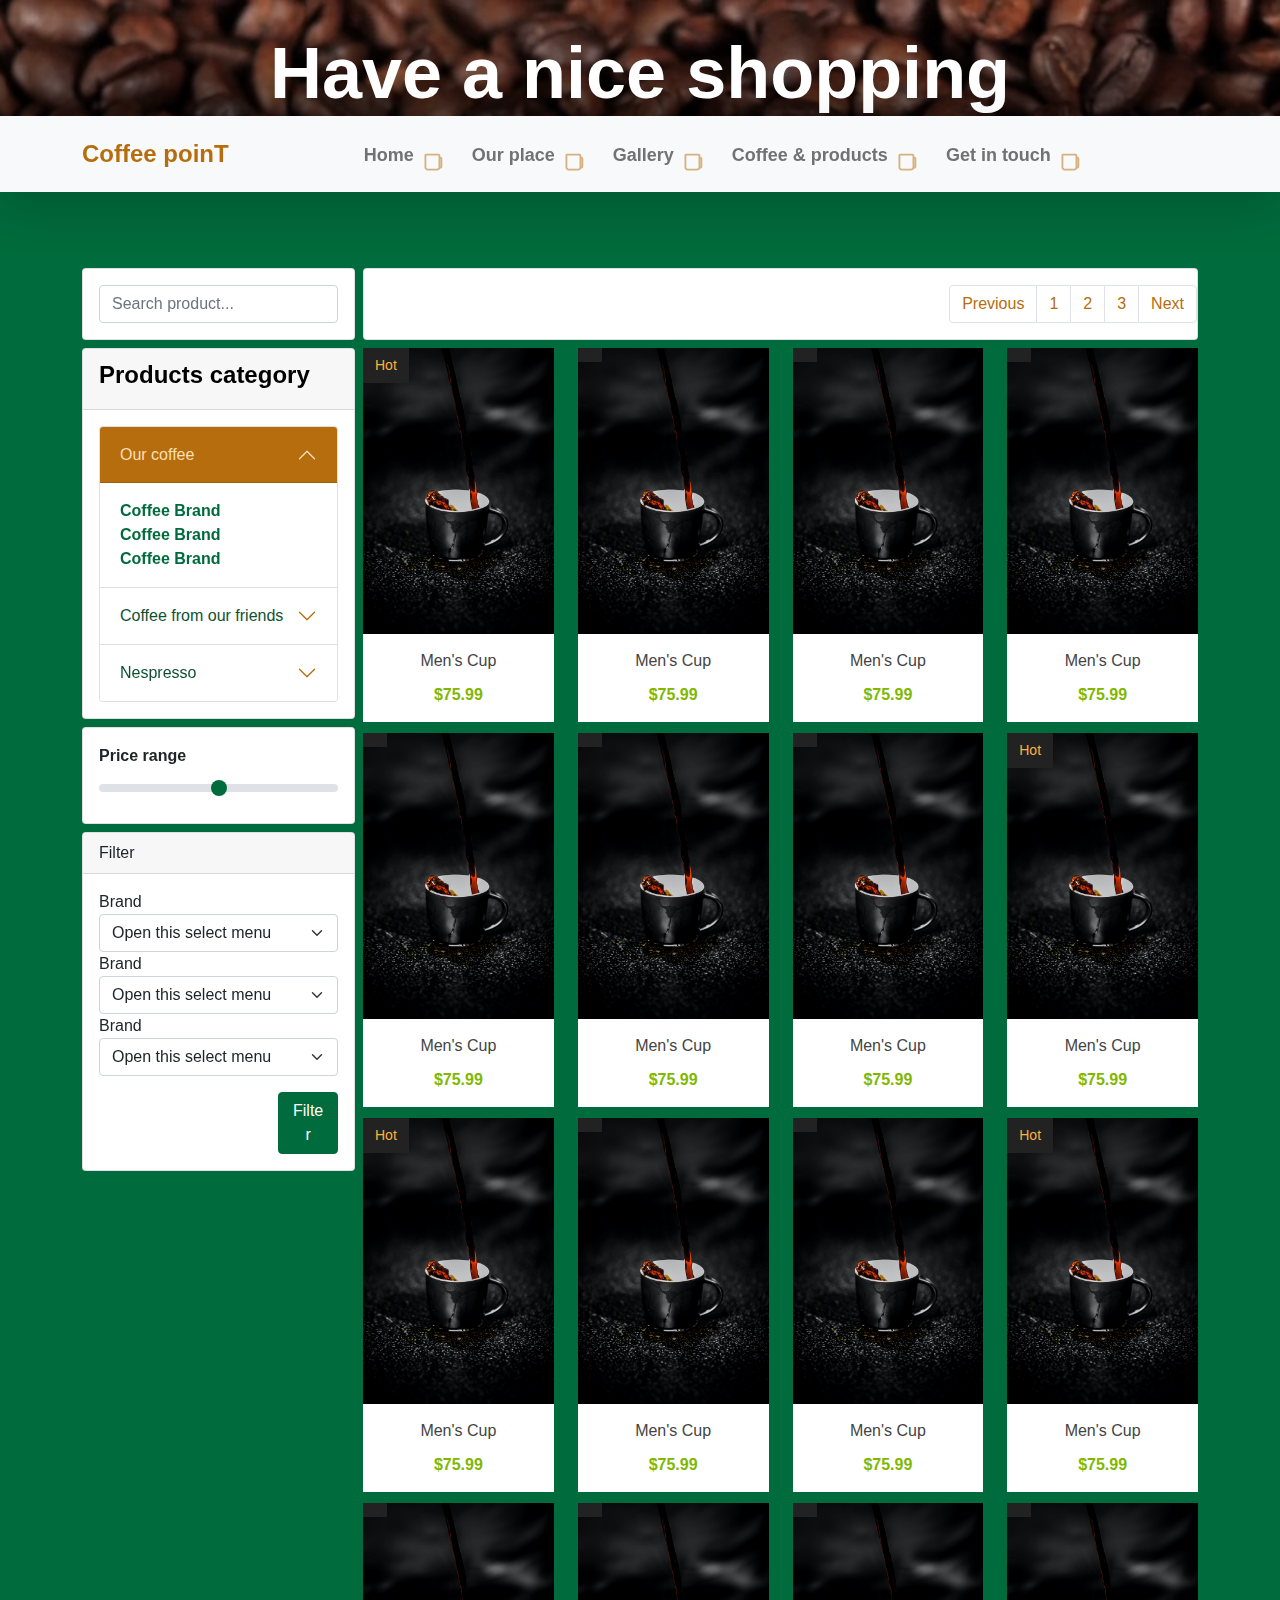
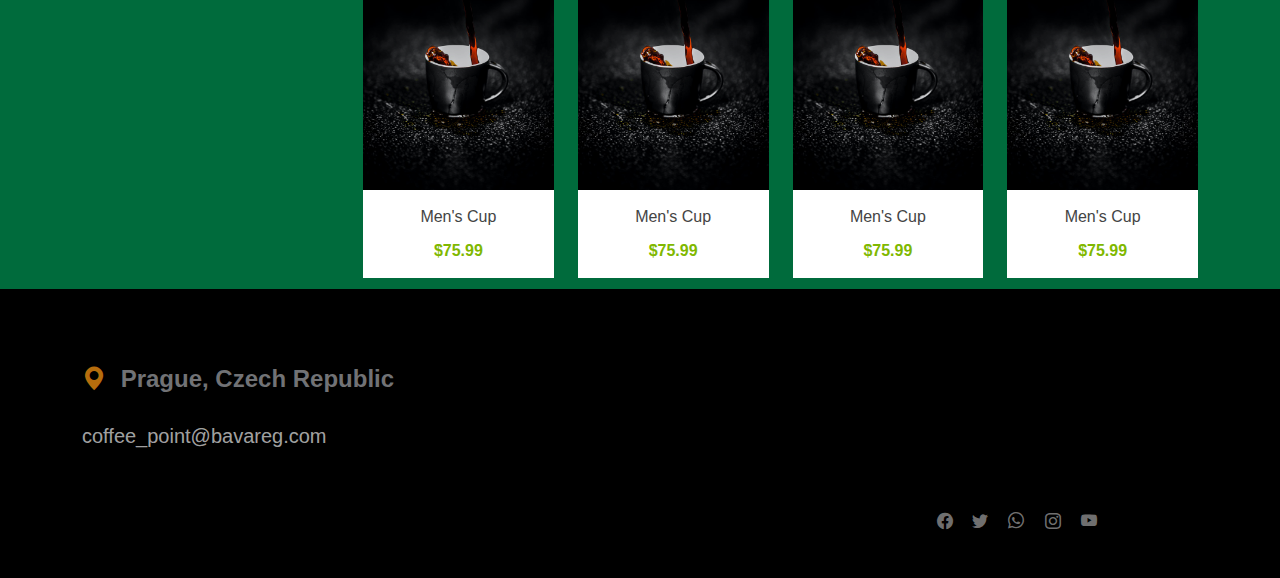
<file: coffee_and_products.html>
<!doctype html>
<html lang="en">
    <head>
        <meta charset="utf-8">
        <meta name="viewport" content="width=device-width, initial-scale=1">
        <title>Coffee & products</title>

        <!-- CSS FILES -->
        <link rel="preconnect" href="https://fonts.googleapis.com">
        <link rel="preconnect" href="https://fonts.gstatic.com" crossorigin>
        
        <link href="css/bootstrap.css" rel="stylesheet">
        <link href="css/bootstrap-icons.css" rel="stylesheet">

        <link rel="stylesheet" href="css/magnific-popup.css">

        <link href="css/aos.css" rel="stylesheet">
        <link href="css/productStyle.css" rel="stylesheet">
        <link href="css/mainStyle.css" rel="stylesheet">

    </head>
    
    <body>
    <!-- ⏬⏬⏬  ⏬⏬⏬ -->
    <!-- ⏫⏫⏫  ⏫⏫⏫ -->
        <main>

            <!-- ⏬⏬⏬ VIDEO ⏬⏬⏬ -->

            <section class="header_img" id="hero">
                <div class="header_text">
                    <h1 class=" text-white mt-sm-5-5 mb-sm-4-4" data-aos="zoom-in" data-aos-delay="300">
                        Have a nice shopping
                    </h1>

                </div>

                <div class="header_background">
                    <video autoplay="" loop="" muted="" class="custom-video" poster="videos/poster_coffee.png">
                        <source src="videos/video_coffee.mp4" type="video/mp4">
                        Your browser does not support the video tag.
                    </video>
                </div>

                <div class="overlay"></div>
            </section>
            <!-- ⏫⏫⏫ VIDEO ⏫⏫⏫ -->


            <!-- ⏬⏬⏬ Nav bar ⏬⏬⏬ -->
            <nav class="navbar navbar-expand-lg bg-light shadow-lg">
                <div class="container">
                    <a class="navbar-brand" href="index.html">
                        <strong>Coffee poinT</strong>
                    </a>

                    <button class="navbar-toggler" type="button" data-bs-toggle="collapse" data-bs-target="#navbarNav" aria-controls="navbarNav" aria-expanded="false" aria-label="Toggle navigation">
                        <span class="navbar-toggler-icon"></span>
                    </button>

                    <div class="collapse navbar-collapse" id="navbarNav">
                        <ul class="navbar-nav mx-auto">
                            <li class="nav-item active">
                                <a class="nav-link" href="index.html#hero">Home</a>
                            </li>

                            <li class="nav-item">
                                <a class="nav-link" href="index.html#about">Our place</a>
                            </li>

                            <li class="nav-item">
                                <a class="nav-link" href="index.html#portfolio">Gallery</a>
                            </li>

                            <li class="nav-item">
                                <a class="nav-link" href="index.html#news">Coffee & products</a>
                            </li>

                            <li class="nav-item">
                                <a class="nav-link" href="index.html#contact">Get in touch</a>
                            </li>
                        </ul>
                    </div>
                </div>
            </nav>
            <!-- ⏫⏫⏫ Nav bar ⏫⏫⏫ -->


            <!-- ⏬⏬⏬ MAIN CONTENT ⏬⏬⏬ -->

            <section>
                <div class="container col-12">

                    <div class="row g-2">
                        <!-- ⏬⏬⏬ SEARCH BOX ⏬⏬⏬ -->
                                <div class="col-md-3">
                                    <section class="card searchBox">
                                        <div class="card-body">
                                            <input type="text" placeholder="Search product..." class="form-control">
                                        </div>
                                    </section>
                                </div>
                        <!-- ⏫⏫⏫  SEARCH BOX ⏫⏫⏫ -->

                        <!-- ⏬⏬⏬ NUB NAVIGATION ⏬⏬⏬ -->
                                <div class="col-md-9">
                                    <section class="card">
                                        <div class="card-body-tabs ">

                                            <nav class="mt-3 float-end">
                                                <ul class="pagination">
                                                    <li class="page-item"><a class="page-link" href="#">Previous</a></li>
                                                    <li class="page-item"><a class="page-link" href="#">1</a></li>
                                                    <li class="page-item"><a class="page-link" href="#">2</a></li>
                                                    <li class="page-item"><a class="page-link" href="#">3</a></li>
                                                    <li class="page-item"><a class="page-link" href="#">Next</a></li>
                                                </ul>
                                            </nav>

                                        </div>
                                    </section>
                                </div>
                        <!-- ⏫⏫⏫ NUB NAVIGATION ⏫⏫⏫ -->

                        <!-- ⏬⏬⏬ SIDE BAR ⏬⏬⏬ -->
                                <div class="col-md-3">
                                    <section class="card productBar mb-sm-2">
                                        <header class="card-header">
                                            <h5>Products category</h5>
                                        </header>

                                        <div class="card-body">

                                            <div class="accordion" id="accordionPanelsStayOpenExample">


                                                <div class="accordion-item">

                                                    <h2 class="accordion-header" id="panelsStayOpen-headingOne">

                                                        <button class="accordion-button" type="button" data-bs-toggle="collapse" data-bs-target="#panelsStayOpen-collapseOne" aria-expanded="true" aria-controls="panelsStayOpen-collapseOne">
                                                            Our coffee
                                                        </button>
                                                    </h2>

                                                    <div id="panelsStayOpen-collapseOne" class="accordion-collapse collapse show" aria-labelledby="panelsStayOpen-headingOne">
                                                        <div class="accordion-body ">
                                                            <div class="row">
                                                                <a href="#" class="link-primary">Coffee Brand</a>
                                                            </div>
                                                            <div class="row">
                                                                <a href="#" class="link-primary">Coffee Brand</a>
                                                            </div>
                                                            <div class="row">
                                                                <a href="#" class="link-primary">Coffee Brand</a>
                                                            </div>

                                                        </div>
                                                    </div>
                                                </div>


                                                <div class="accordion-item">
                                                    <h2 class="accordion-header" id="panelsStayOpen-headingTwo">
                                                        <button class="accordion-button collapsed" type="button" data-bs-toggle="collapse" data-bs-target="#panelsStayOpen-collapseTwo" aria-expanded="false" aria-controls="panelsStayOpen-collapseTwo">
                                                           Coffee from our friends
                                                        </button>
                                                    </h2>
                                                    <div id="panelsStayOpen-collapseTwo" class="accordion-collapse collapse" aria-labelledby="panelsStayOpen-headingTwo">
                                                        <div class="accordion-body">
                                                            <div class="row">
                                                                <a href="#" class="link-primary">Coffee Brand</a>
                                                            </div>
                                                            <div class="row">
                                                                <a href="#" class="link-primary">Coffee Brand</a>
                                                            </div>
                                                            <div class="row">
                                                                <a href="#" class="link-primary">Coffee Brand</a>
                                                            </div>
                                                        </div>
                                                    </div>
                                                </div>


                                                <div class="accordion-item">
                                                    <h2 class="accordion-header" id="panelsStayOpen-headingThree">
                                                        <button class="accordion-button collapsed" type="button" data-bs-toggle="collapse" data-bs-target="#panelsStayOpen-collapseThree" aria-expanded="false" aria-controls="panelsStayOpen-collapseThree">
                                                            Nespresso
                                                        </button>
                                                    </h2>
                                                    <div id="panelsStayOpen-collapseThree" class="accordion-collapse collapse" aria-labelledby="panelsStayOpen-headingThree">
                                                        <div class="accordion-body">
                                                            <div class="row">
                                                                <a href="#" class="link-primary">Caps. Coffee Brand</a>
                                                            </div>
                                                            <div class="row">
                                                                <a href="#" class="link-primary">Caps. Coffee Brand</a>
                                                            </div>
                                                            <div class="row">
                                                                <a href="#" class="link-primary">Caps. Coffee Brand</a>
                                                            </div>
                                                        </div>
                                                    </div>
                                                </div>

                                            </div>
                                        </div>
                                    </section>

                                    <section class="card mb-sm-2">
                                        <div class="card-body">
                                            <label for="customRange1" class="form-label text-dark">Price range</label>
                                            <input type="range" class="form-range" id="customRange1">
                                        </div>
                                    </section>

                                    <!-- ⏬⏬⏬ FILTER ⏬⏬⏬ -->
                                    <section class="card">
                                        <header class="card-header">
                                            Filter
                                        </header>
                                        <div class="card-body">
                                            <form role="form">

                                                <div class="form-group">
                                                    <label>Brand</label>
                                                    <select class="form-select" aria-label="Default select example">
                                                        <option selected>Open this select menu</option>
                                                        <option value="1">One</option>
                                                        <option value="2">Two</option>
                                                        <option value="3">Three</option>
                                                    </select>
                                                </div>

                                                <div class="form-group">
                                                    <label>Brand</label>
                                                    <select class="form-select" aria-label="Default select example">
                                                        <option selected>Open this select menu</option>
                                                        <option value="1">One</option>
                                                        <option value="2">Two</option>
                                                        <option value="3">Three</option>
                                                    </select>
                                                </div>

                                                <div class="form-group">
                                                    <label>Brand</label>
                                                    <select class="form-select" aria-label="Default select example">
                                                        <option selected>Open this select menu</option>
                                                        <option value="1">One</option>
                                                        <option value="2">Two</option>
                                                        <option value="3">Three</option>
                                                    </select>
                                                </div>

                                                <div class="filter_button mt-3 d-flex flex-row-reverse">
                                                    <button class="btn btn-primary w-25 " type="submit">Filter</button>
                                                </div>

                                            </form>
                                        </div>
                                    </section>
                                </div>
                        <!-- ⏫⏫⏫ SIDE BAR ⏫⏫⏫ -->

                        <!-- ⏬⏬⏬ PRODUCTS ⏬⏬⏬ -->

                                <div class="col-md-9">

                                    <div class="row">
                                        <div class="col-md-3 col-sm-6">
                                            <div class="product-grid">
                                                <div class="product-image">
                                                    <a href="#" class="image">
                                                        <img class="pic-1" src="./images/products/product_cup.jpg" alt="cup">
                                                        <img class="pic-2" src="./images/products/product_cup.jpg" alt="cup">
                                                    </a>
                                                    <span class="product-hot-label">hot</span>
                                                    <div class="product-links">
                                                        <p class="mensCup"> Nunquam quaestio exsul.Rector, vigil, et uria.Abactus noceres, tanquam emeritis vortex.Est pius clinias, cesaris.</p>

                                                    </div>
                                                </div>
                                                <div class="product-content">
                                                    <a class="add-to-cart" href="#">
                                                        <i class="fas fa-plus"></i>Add to cart
                                                    </a>
                                                    <h3 class="title"><a href="#">Men's Cup</a></h3>

                                                    <div class="price">$75.99</div>
                                                </div>
                                            </div>
                                        </div>

                                        <div class="col-md-3 col-sm-6">
                                            <div class="product-grid">
                                                <div class="product-image">
                                                    <a href="#" class="image">
                                                        <img class="pic-1" src="./images/products/product_cup.jpg" alt="cup">
                                                        <img class="pic-2" src="./images/products/product_cup.jpg" alt="cup">
                                                    </a>
                                                    <span class="product-hot-label"></span>
                                                    <div class="product-links">
                                                        <p class="mensCup"> Nunquam quaestio exsul.Rector, vigil, et uria.Abactus noceres, tanquam emeritis vortex.Est pius clinias, cesaris.</p>

                                                    </div>
                                                </div>
                                                <div class="product-content">
                                                    <a class="add-to-cart" href="#">
                                                        <i class="fas fa-plus"></i>Add to cart
                                                    </a>
                                                    <h3 class="title"><a href="#">Men's Cup</a></h3>

                                                    <div class="price">$75.99</div>
                                                </div>
                                            </div>
                                        </div>

                                        <div class="col-md-3 col-sm-6">
                                            <div class="product-grid">
                                                <div class="product-image">
                                                    <a href="#" class="image">
                                                        <img class="pic-1" src="./images/products/product_cup.jpg" alt="cup">
                                                        <img class="pic-2" src="./images/products/product_cup.jpg" alt="cup">
                                                    </a>
                                                    <span class="product-hot-label"></span>
                                                    <div class="product-links">
                                                        <p class="mensCup"> Nunquam quaestio exsul.Rector, vigil, et uria.Abactus noceres, tanquam emeritis vortex.Est pius clinias, cesaris.</p>

                                                    </div>
                                                </div>
                                                <div class="product-content">
                                                    <a class="add-to-cart" href="#">
                                                        <i class="fas fa-plus"></i>Add to cart
                                                    </a>
                                                    <h3 class="title"><a href="#">Men's Cup</a></h3>

                                                    <div class="price">$75.99</div>
                                                </div>
                                            </div>
                                        </div>

                                        <div class="col-md-3 col-sm-6">
                                            <div class="product-grid">
                                                <div class="product-image">
                                                    <a href="#" class="image">
                                                        <img class="pic-1" src="./images/products/product_cup.jpg" alt="cup">
                                                        <img class="pic-2" src="./images/products/product_cup.jpg" alt="cup">
                                                    </a>
                                                    <span class="product-hot-label"></span>
                                                    <div class="product-links">
                                                        <p class="mensCup"> Nunquam quaestio exsul.Rector, vigil, et uria.Abactus noceres, tanquam emeritis vortex.Est pius clinias, cesaris.</p>

                                                    </div>
                                                </div>
                                                <div class="product-content">
                                                    <a class="add-to-cart" href="#">
                                                        <i class="fas fa-plus"></i>Add to cart
                                                    </a>
                                                    <h3 class="title"><a href="#">Men's Cup</a></h3>

                                                    <div class="price">$75.99</div>
                                                </div>
                                            </div>
                                        </div>

                                    </div>


                                    <div class="row">
                                        <div class="col-md-3 col-sm-6">
                                            <div class="product-grid">
                                                <div class="product-image">
                                                    <a href="#" class="image">
                                                        <img class="pic-1" src="./images/products/product_cup.jpg">
                                                        <img class="pic-2" src="./images/products/product_cup.jpg">
                                                    </a>
                                                    <span class="product-hot-label"></span>
                                                    <div class="product-links">
                                                        <p class="mensCup"> Nunquam quaestio exsul.Rector, vigil, et uria.Abactus noceres, tanquam emeritis vortex.Est pius clinias, cesaris.</p>

                                                    </div>
                                                </div>
                                                <div class="product-content">
                                                    <a class="add-to-cart" href="#">
                                                        <i class="fas fa-plus"></i>Add to cart
                                                    </a>
                                                    <h3 class="title"><a href="#">Men's Cup</a></h3>

                                                    <div class="price">$75.99</div>
                                                </div>
                                            </div>
                                        </div>

                                        <div class="col-md-3 col-sm-6">
                                            <div class="product-grid">
                                                <div class="product-image">
                                                    <a href="#" class="image">
                                                        <img class="pic-1" src="./images/products/product_cup.jpg">
                                                        <img class="pic-2" src="./images/products/product_cup.jpg">
                                                    </a>
                                                    <span class="product-hot-label"></span>
                                                    <div class="product-links">
                                                        <p class="mensCup"> Nunquam quaestio exsul.Rector, vigil, et uria.Abactus noceres, tanquam emeritis vortex.Est pius clinias, cesaris.</p>

                                                    </div>
                                                </div>
                                                <div class="product-content">
                                                    <a class="add-to-cart" href="#">
                                                        <i class="fas fa-plus"></i>Add to cart
                                                    </a>
                                                    <h3 class="title"><a href="#">Men's Cup</a></h3>

                                                    <div class="price">$75.99</div>
                                                </div>
                                            </div>
                                        </div>

                                        <div class="col-md-3 col-sm-6">
                                            <div class="product-grid">
                                                <div class="product-image">
                                                    <a href="#" class="image">
                                                        <img class="pic-1" src="./images/products/product_cup.jpg">
                                                        <img class="pic-2" src="./images/products/product_cup.jpg">
                                                    </a>
                                                    <span class="product-hot-label"></span>
                                                    <div class="product-links">
                                                        <p class="mensCup"> Nunquam quaestio exsul.Rector, vigil, et uria.Abactus noceres, tanquam emeritis vortex.Est pius clinias, cesaris.</p>

                                                    </div>
                                                </div>
                                                <div class="product-content">
                                                    <a class="add-to-cart" href="#">
                                                        <i class="fas fa-plus"></i>Add to cart
                                                    </a>
                                                    <h3 class="title"><a href="#">Men's Cup</a></h3>

                                                    <div class="price">$75.99</div>
                                                </div>
                                            </div>
                                        </div>

                                        <div class="col-md-3 col-sm-6">
                                            <div class="product-grid">
                                                <div class="product-image">
                                                    <a href="#" class="image">
                                                        <img class="pic-1" src="./images/products/product_cup.jpg">
                                                        <img class="pic-2" src="./images/products/product_cup.jpg">
                                                    </a>
                                                    <span class="product-hot-label">hot</span>
                                                    <div class="product-links">
                                                        <p class="mensCup"> Nunquam quaestio exsul.Rector, vigil, et uria.Abactus noceres, tanquam emeritis vortex.Est pius clinias, cesaris.</p>

                                                    </div>
                                                </div>
                                                <div class="product-content">
                                                    <a class="add-to-cart" href="#">
                                                        <i class="fas fa-plus"></i>Add to cart
                                                    </a>
                                                    <h3 class="title"><a href="#">Men's Cup</a></h3>

                                                    <div class="price">$75.99</div>
                                                </div>
                                            </div>
                                        </div>

                                    </div>

                                    <div class="row">
                                        <div class="col-md-3 col-sm-6">
                                            <div class="product-grid">
                                                <div class="product-image">
                                                    <a href="#" class="image">
                                                        <img class="pic-1" src="./images/products/product_cup.jpg">
                                                        <img class="pic-2" src="./images/products/product_cup.jpg">
                                                    </a>
                                                    <span class="product-hot-label">hot</span>
                                                    <div class="product-links">
                                                        <p class="mensCup"> Nunquam quaestio exsul.Rector, vigil, et uria.Abactus noceres, tanquam emeritis vortex.Est pius clinias, cesaris.</p>

                                                    </div>
                                                </div>
                                                <div class="product-content">
                                                    <a class="add-to-cart" href="#">
                                                        <i class="fas fa-plus"></i>Add to cart
                                                    </a>
                                                    <h3 class="title"><a href="#">Men's Cup</a></h3>

                                                    <div class="price">$75.99</div>
                                                </div>
                                            </div>
                                        </div>

                                        <div class="col-md-3 col-sm-6">
                                            <div class="product-grid">
                                                <div class="product-image">
                                                    <a href="#" class="image">
                                                        <img class="pic-1" src="./images/products/product_cup.jpg">
                                                        <img class="pic-2" src="./images/products/product_cup.jpg">
                                                    </a>
                                                    <span class="product-hot-label"></span>
                                                    <div class="product-links">
                                                        <p class="mensCup"> Nunquam quaestio exsul.Rector, vigil, et uria.Abactus noceres, tanquam emeritis vortex.Est pius clinias, cesaris.</p>

                                                    </div>
                                                </div>
                                                <div class="product-content">
                                                    <a class="add-to-cart" href="#">
                                                        <i class="fas fa-plus"></i>Add to cart
                                                    </a>
                                                    <h3 class="title"><a href="#">Men's Cup</a></h3>

                                                    <div class="price">$75.99</div>
                                                </div>
                                            </div>
                                        </div>

                                        <div class="col-md-3 col-sm-6">
                                            <div class="product-grid">
                                                <div class="product-image">
                                                    <a href="#" class="image">
                                                        <img class="pic-1" src="./images/products/product_cup.jpg">
                                                        <img class="pic-2" src="./images/products/product_cup.jpg">
                                                    </a>
                                                    <span class="product-hot-label"></span>
                                                    <div class="product-links">
                                                        <p class="mensCup"> Nunquam quaestio exsul.Rector, vigil, et uria.Abactus noceres, tanquam emeritis vortex.Est pius clinias, cesaris.</p>

                                                    </div>
                                                </div>
                                                <div class="product-content">
                                                    <a class="add-to-cart" href="#">
                                                        <i class="fas fa-plus"></i>Add to cart
                                                    </a>
                                                    <h3 class="title"><a href="#">Men's Cup</a></h3>

                                                    <div class="price">$75.99</div>
                                                </div>
                                            </div>
                                        </div>

                                        <div class="col-md-3 col-sm-6">
                                            <div class="product-grid">
                                                <div class="product-image">
                                                    <a href="#" class="image">
                                                        <img class="pic-1" src="./images/products/product_cup.jpg">
                                                        <img class="pic-2" src="./images/products/product_cup.jpg">
                                                    </a>
                                                    <span class="product-hot-label">hot</span>
                                                    <div class="product-links">
                                                        <p class="mensCup"> Nunquam quaestio exsul.Rector, vigil, et uria.Abactus noceres, tanquam emeritis vortex.Est pius clinias, cesaris.</p>

                                                    </div>
                                                </div>
                                                <div class="product-content">
                                                    <a class="add-to-cart" href="#">
                                                        <i class="fas fa-plus"></i>Add to cart
                                                    </a>
                                                    <h3 class="title"><a href="#">Men's Cup</a></h3>

                                                    <div class="price">$75.99</div>
                                                </div>
                                            </div>
                                        </div>

                                    </div>

                                    <div class="row">
                                        <div class="col-md-3 col-sm-6">
                                            <div class="product-grid">
                                                <div class="product-image">
                                                    <a href="#" class="image">
                                                        <img class="pic-1" src="./images/products/product_cup.jpg">
                                                        <img class="pic-2" src="./images/products/product_cup.jpg">
                                                    </a>
                                                    <span class="product-hot-label"></span>
                                                    <div class="product-links">
                                                        <p class="mensCup"> Nunquam quaestio exsul.Rector, vigil, et uria.Abactus noceres, tanquam emeritis vortex.Est pius clinias, cesaris.</p>

                                                    </div>
                                                </div>
                                                <div class="product-content">
                                                    <a class="add-to-cart" href="#">
                                                        <i class="fas fa-plus"></i>Add to cart
                                                    </a>
                                                    <h3 class="title"><a href="#">Men's Cup</a></h3>

                                                    <div class="price">$75.99</div>
                                                </div>
                                            </div>
                                        </div>

                                        <div class="col-md-3 col-sm-6">
                                            <div class="product-grid">
                                                <div class="product-image">
                                                    <a href="#" class="image">
                                                        <img class="pic-1" src="./images/products/product_cup.jpg">
                                                        <img class="pic-2" src="./images/products/product_cup.jpg">
                                                    </a>
                                                    <span class="product-hot-label"></span>
                                                    <div class="product-links">
                                                        <p class="mensCup"> Nunquam quaestio exsul.Rector, vigil, et uria.Abactus noceres, tanquam emeritis vortex.Est pius clinias, cesaris.</p>

                                                    </div>
                                                </div>
                                                <div class="product-content">
                                                    <a class="add-to-cart" href="#">
                                                        <i class="fas fa-plus"></i>Add to cart
                                                    </a>
                                                    <h3 class="title"><a href="#">Men's Cup</a></h3>

                                                    <div class="price">$75.99</div>
                                                </div>
                                            </div>
                                        </div>

                                        <div class="col-md-3 col-sm-6">
                                            <div class="product-grid">
                                                <div class="product-image">
                                                    <a href="#" class="image">
                                                        <img class="pic-1" src="./images/products/product_cup.jpg">
                                                        <img class="pic-2" src="./images/products/product_cup.jpg">
                                                    </a>
                                                    <span class="product-hot-label"></span>
                                                    <div class="product-links">
                                                        <p class="mensCup"> Nunquam quaestio exsul.Rector, vigil, et uria.Abactus noceres, tanquam emeritis vortex.Est pius clinias, cesaris.</p>

                                                    </div>
                                                </div>
                                                <div class="product-content">
                                                    <a class="add-to-cart" href="#">
                                                        <i class="fas fa-plus"></i>Add to cart
                                                    </a>
                                                    <h3 class="title"><a href="#">Men's Cup</a></h3>

                                                    <div class="price">$75.99</div>
                                                </div>
                                            </div>
                                        </div>

                                        <div class="col-md-3 col-sm-6">
                                            <div class="product-grid">
                                                <div class="product-image">
                                                    <a href="#" class="image">
                                                        <img class="pic-1" src="./images/products/product_cup.jpg" alt="cup">
                                                        <img class="pic-2" src="./images/products/product_cup.jpg" alt="cup">
                                                    </a>
                                                    <span class="product-hot-label"></span>
                                                    <div class="product-links">
                                                        <p class="mensCup"> Nunquam quaestio exsul.Rector, vigil, et uria.Abactus noceres, tanquam emeritis vortex.Est pius clinias, cesaris.</p>

                                                    </div>
                                                </div>
                                                <div class="product-content">
                                                    <a class="add-to-cart" href="#">
                                                        <i class="fas fa-plus"></i>Add to cart
                                                    </a>
                                                    <h3 class="title"><a href="#">Men's Cup</a></h3>

                                                    <div class="price">$75.99</div>
                                                </div>
                                            </div>
                                        </div>

                                    </div>



                                </div>
                        <!-- ⏫⏫⏫ PRODUCTS ⏫⏫⏫ -->
                    </div>
                </div>
            </section>

        </main>
    <!-- ⏫⏫⏫ MAIN CONTENT ⏫⏫⏫ -->

        <footer class="site-footer">
            <div class="container">
                <div class="row">

                    <div class="col-12">
                        <h5 class="location_icon">
                            <i class="bi-geo-alt-fill me-2"></i>

                            <a href="https://www.google.com/maps/place/Step+IT+Academy/@50.0831484,14.431821,15z/data=!4m12!1m6!3m5!1s0x0:0x5e154eabf13c2e40!2sStep+IT+Academy!8m2!3d50.0830994!4d14.4319297!3m4!1s0x0:0x5e154eabf13c2e40!8m2!3d50.0830994!4d14.4319297" target="_blank">Prague, Czech Republic</a>
                        </h5>

                        <a href="mailto:info@company.com" class="custom-link mt-3 mb-5">
                            coffee_point@bavareg.com
                        </a>
                    </div>



                    <div class="col-lg-3 col-5 ms-auto">

                        <ul class="social-icon">
                            <li><a href="https://www.facebook.com/" class="social-icon-link bi-facebook" target="_blank"></a></li>

                            <li><a href="https://twitter.com/" class="social-icon-link bi-twitter" target="_blank"></a></li>

                            <li><a href="https://www.whatsapp.com/" class="social-icon-link bi-whatsapp" target="_blank"></a></li>

                            <li><a href="https://www.instagram.com/" class="social-icon-link bi-instagram" target="_blank"></a></li>

                            <li><a href="https://www.youtube.com/" class="social-icon-link bi-youtube" target="_blank"></a></li>
                        </ul>

                    </div>

                </div>
            </div>

        </footer>

        <!-- JAVASCRIPT FILES -->
        <script src="js/jquery.min.js"></script>
        <script src="js/bootstrap.bundle.min.js"></script>
        <script src="js/jquery.sticky.js"></script>
        <script src="js/aos.js"></script>
        <script src="js/jquery.magnific-popup.min.js"></script>
        <script src="js/magnific-popup-options.js"></script>
        <script src="js/scrollspy.min.js"></script>
        <script src="js/custom.js"></script>

    </body>
</html>
</file>
<file: css/productStyle.css>
.header_img {
    position: relative;
    overflow: hidden;
}

@media screen and (min-width: 992px) {
    . {
        height: 30vh;
    }

    .custom-video,
    .productArt-detail-image {
        object-fit: cover;
        width: 100vw;
        height: 30vh;
    }

    .sticky-wrapper {
        position: relative;
        bottom: 76px;
    }
}

.header_text{
    position: absolute;
    z-index: 9;
    top: 40%;
    left: 50%;
    transform: translate(-50%, -50%);
    width: 85%;
    text-align: center;
}

.header_background {
    position: relative;
    padding-bottom: 15%;
    height: 0;
    z-index: -100;
}


/*////PRODUCT CARD STYLE/////////*/
.product-grid{
    text-align: center;
    transition: all 0.7s ease 0s;
}
.mensCup{
    font-size: small;
}

.product-grid:hover{ box-shadow: 0 0 10px rgba(0,0,0,0.15),10px 10px rgba(0,0,0,0.05); }
.product-grid .product-image{
    overflow: hidden;
    position: relative;
}
.product-grid .product-image a.image{ display: block; }
.product-grid .product-image img{
    width: 100%;
    height: auto;
}
.product-grid .product-image .pic-1{ transition: all 200ms ease 0s; }
.product-grid .product-image:hover .pic-1{ opacity: 0; }
.product-grid .product-image .pic-2{
    width: 100%;
    height: 100%;
    opacity: 0.7;
    position: absolute;
    top: 0;
    left: 0;
    transition: all 0.7s ease-in-out 0s;
}

.product-grid .product-image:hover .pic-2{
    opacity: 1;
    transform: scale(1.5);
}
.product-grid .product-hot-label{
    color: #FBB13C;;
    background: #222;
    font-size: 14px;
    font-weight: 500;
    text-transform: capitalize;
    padding: 7px 12px;
    position: absolute;
    top: 0;
    left: 0;
}
/*hover info*/
.product-grid .product-links{
    background:#b66d0d;
    width: 100%;
    padding: 0;
    margin: 0;
    list-style: none;
    opacity: 0;
    position: absolute;
    bottom: -50px;
    left: 0;
    transition: all 0.5s ease-in-out 0s;
}
.product-grid:hover .product-links{
    opacity: 1;
    transform: scaleX(1);
    bottom: 0;
}
.product-grid .product-links p{
    margin: 0 -2px;
    display: inline-block;
}
.product-grid .product-links p a{
    color: #444;
    font-size: 16px;
    line-height: 41px;
    width: 40px;
    height: 40px;
    display: block;
    position: relative;
    transition: all .2s ease-out;
}


.product-grid .product-links p a:hover:before,
.product-grid .product-links p a:hover:after{
    display: block;
}

/*bottom part*/
.product-grid .product-content{
    background: #fff;
    padding: 15px 12px;
    position: relative;
}
.product-grid .add-to-cart{
    color: #b66d0d;
    text-align: center;
    font-size: 15px;
    font-weight: 600;
    transform: translateX(-50%);
    position: absolute;
    top: 13px;
    left: 50%;
    opacity: 0;
    transition: all 1s ease 0s;
    padding: 4px;
}



.product-grid:hover .add-to-cart{ opacity: 1; }
.product-grid .add-to-cart i.fas{
    font-size: 14px;
    margin: 0 5px 0 0;
}
.product-grid .title{
    font-size: 16px;
    font-weight: 500;
    text-transform: capitalize;
    margin: 0 0 10px;
    transition: all 0.3s ease 0s;
}
.product-grid .title a{ color: #444; }
.product-grid:hover .title{ opacity: 0; }
.product-grid {
    color: #1c1a19;
    font-size: 12px;
    padding: 0;
    margin: 0 0 11px;
    list-style: none;
}
.product-grid .price{
    color: #80b800;
    font-size: 16px;
    font-weight: 700;
}
@media screen and (max-width: 990px){
    .product-grid{ margin: 0 0 30px; }
}

.social-icon-link.bi-facebook:hover{
    color: #0b5ed7;
}
.social-icon-link.bi-twitter:hover{
    color: #5db9ff;
}

.social-icon-link.bi-whatsapp:hover{
    color: #15ff5f;
}

.social-icon-link.bi-instagram:hover{
    color: #bd43ff;
}

.social-icon-link.bi-youtube:hover{
    color: #f20d0d;
}
</file>
<file: css/mainStyle.css>
/*---------------------------------------
  CUSTOM PROPERTIES ( VARIABLES )             
-----------------------------------------*/

:root {
  --green-color:                  #006B3C;
  --primary-color:                #b66d0d;
  --section-bg-color:             #f9f9f9;
  --dark-color:                   #000000;
  --grey-color:                   #fcfeff;
  --text-secondary-white-color:   rgba(255, 255, 255, 0.98);
  --title-color:                  #565758;
  --p-color:                      #717275;
  --gold-color:                   #FBB13C;
  --coffeeBraun-color:            #281c15;

  --body-font-family:           'Arial', sans-serif;

  --h1-font-size:               72px;
  --h2-font-size:               42px;
  --h3-font-size:               36px;
  --h4-font-size:               32px;
  --h5-font-size:               24px;
  --h6-font-size:               22px;
  --p-font-size:                20px;
  --custom-link-font-size:      12px;

  --font-weight-light:          300;
  --font-weight-normal:         400;
  --font-weight-bold:           700;
  --font-weight-black:          900;
}

body, html {
  height: 100%;
}

body {
    background: var(--green-color);
    font-family: var(--body-font-family);    
    position: relative;
}

/*---------------------------------------
  TYPOGRAPHY               
-----------------------------------------*/

h2, h3, h4, h5, h6 {
  color: var(--dark-color);
  line-height: inherit;
}

h1, h2, h3, h4, h5, h6 {
  font-weight: var(--font-weight-bold);
}

h1, h2 {
  font-weight: var(--font-weight-black);
}

h1 {
  font-size: var(--h1-font-size);
  line-height: normal;
}

h2 {
  font-size: var(--h2-font-size);
}

h3 {
  font-size: var(--h3-font-size);
}

h4 {
  font-size: var(--h4-font-size);
}

h5 {
  font-size: var(--h5-font-size);
}

h6 {
  font-size: var(--h6-font-size);
}

p {
  color: var(--grey-color);
  font-size: var(--p-font-size);
  font-weight: var(--font-weight-light);
  letter-spacing: 1px;
}

.text-secondary-white-color {
  color: var(--text-secondary-white-color);
}

a, button {
  touch-action: manipulation;
  transition: all 0.3s;
}

a {
  color: var(--p-color);
  text-decoration: none;
}

a:hover {
  color: var(--primary-color);
}

::selection {
  background: var(--dark-color);
  color: var(--green-color);
}

.custom-underline {
  border-bottom: 2px solid var(--green-color);
  color: var(--green-color);
  padding-bottom: 4px;
}

.videoWrapper {
  position: relative;
  padding-bottom: 56.25%; /* 16:9 */
  height: 0;
  z-index: -100;
}

.custom-video {
  position: absolute;
  top: 0;
  left: 0;
  width: 100%;
  height: 100%;
}

.overlay {
  background: linear-gradient(to top, #000, transparent 90%);
  position: absolute;
  top: 0;
  right: 0;
  bottom: 0;
  left: 0;
}

/*---------------------------------------
  CUSTOM LINK               
-----------------------------------------*/
.custom-links {
  max-width: 230px;
}

.custom-link {
  position: relative;
  overflow: hidden;
  z-index: 1;
  display: inline-block;
  transition: all .3s cubic-bezier(.645,.045,.355,1);
}

.custom-link::after {
  content: "";
  width: 0;
  height: 2px;
  bottom: 0;
  position: absolute;
  left: auto;
  right: 0;
  z-index: -1;
  transition: width .6s cubic-bezier(.25,.8,.25,1) 0s;
  background: currentColor;
}

.custom-link:hover::after {
  width: 100%;
  left: 0;
  right: auto;
}

.custom-link:hover,
.custom-link:hover::after {
  color: var(--gold-color);
}

b, strong {
  font-weight: var(--font-weight-bold);
}

/*---------------------------------------
  NAVIGATION               
-----------------------------------------*/

.navbar {
  z-index: 9;
  right: 0;
  left: 0;
  padding-top: 15px;
  padding-bottom: 15px;
}

.navbar-brand {
  color: var(--primary-color);
  font-size: 24px;
  font-weight: var(--font-weight-bold);
}

.navbar-expand-lg .navbar-nav .nav-link {
  padding-right: 15px;
  padding-left: 15px;
}

.navbar-nav .nav-link::after {
  content: "\F2E0";
  font-family: bootstrap-icons;
  display: inline-block;
  margin-left: 10px;
  color: var(--primary-color);
  opacity: 0.5;
  transition: opacity 0.2s, transform 0.9s;
  transform: translateY(10px);
}

.navbar-nav .nav-link:hover::after {
  opacity: 1;
  transform: translateY(0px);
}

.navbar-nav .nav-link {
  color: var(--p-color);
  font-size: 18px;
  font-weight: var(--font-weight-bold);
  position: relative;
}


.navbar-nav .nav-link:hover::after,
.navbar-nav .nav-item.active .nav-link::after {
  color: var(--primary-color);
  opacity: 1;
  transform: translateY(0px);
}

.navbar-nav .nav-item.active .nav-link,
.nav-link:focus, 
.nav-link:hover {
  color: var(--dark-color);
}

.nav-link:focus {
  color: var(--p-color);
}

.navbar-toggler {
  border: 0;
  padding: 0;
  cursor: pointer;
  margin: 0;
  width: 30px;
  height: 35px;
  outline: none;
}

.navbar-toggler:focus {
  outline: none;
  box-shadow: none;
}

.navbar-toggler[aria-expanded="true"] .navbar-toggler-icon {
  background: transparent;
}

/*burger bar*/
.navbar-toggler[aria-expanded="true"] .navbar-toggler-icon:before,
.navbar-toggler[aria-expanded="true"] .navbar-toggler-icon:after {
  transition: top 300ms 50ms ease, transform 300ms 350ms ease;
  top: 0;
}

.navbar-toggler[aria-expanded="true"] .navbar-toggler-icon:before {
  transform: rotate(45deg);
}

.navbar-toggler[aria-expanded="true"] .navbar-toggler-icon:after {
  transform: rotate(-45deg);
}

.navbar-toggler .navbar-toggler-icon {
  background: var(--dark-color);
  transition: background 10ms 300ms ease;
  display: block;
  width: 30px;
  height: 2px;
  position: relative;
}

.navbar-toggler .navbar-toggler-icon:before,
.navbar-toggler .navbar-toggler-icon:after {
  transition: top 300ms 350ms ease, transform 300ms 50ms ease;

  position: absolute;
  right: 0;
  left: 0;
  background: var(--dark-color);
  width: 30px;
  height: 2px;
  content: '';
}

.navbar-toggler .navbar-toggler-icon:before {
  top: -8px;
}

.navbar-toggler .navbar-toggler-icon:after {
  top: 8px;
}
/*burger bar end*/


/*---------------------------------------
  HERO              
-----------------------------------------*/
.hero {
  position: relative;
  overflow: hidden;
}

@media screen and (min-width: 992px) {
  .hero {
    height: 100vh;
  }

  .custom-video,
  .news-detail-image {
    object-fit: cover;
    width: 100vw;
    height: 100vh;
  }

  .sticky-wrapper {
    position: relative;
    bottom: 76px;
  }
}

.heroText {
  position: absolute;
  z-index: 9;
  top: 50%;
  left: 50%;
  transform: translate(-50%, -50%);
  width: 85%;
  text-align: center;
}

/*---------------------------------------
  ABOUT & TEAM MEMBERS               
-----------------------------------------*/
.about-image,
.team-image {
  width: 100%;
  height: 100%;
  max-height: 635px;
  min-height: 475px;
  object-fit: cover;
}

.bg-color{
   background-color:  var(--coffeeBraun-color);
}


.team-thumb {
  background: var(--green-color);
  position: absolute;
  bottom: 0;
  right: 0;
  width: 65%;
  padding: 22px 32px 32px 32px;
}

.carousel-control-next, 
.carousel-control-prev {
  top: auto;
  bottom: 2.5rem;
}

.carousel-control-prev {
  right: 4rem;
  left: auto;
}

.carousel-control-next-icon, 
.carousel-control-prev-icon {
  background-color: var(--dark-color);
  background-size: 50% 50%;
  border-radius: 100px;
  width: 3rem;
  height: 3rem;
}

/*---------------------------------------
  PORTFOLIO               
-----------------------------------------*/
.portfolio-thumb {
  position: relative;
  overflow: hidden;
}

.portfolio-info {
  margin: 20px;
}

/*---------------------------------------
  COFFEE & PRODUCTS
-----------------------------------------*/

.news,
.related-news {
  background: var(--section-bg-color);
}

.news-thumb {
  position: relative;
}

.news-category {
  background: var(--green-color);
  position: absolute;
  z-index: 9;
  top: 0;
  left: 0;
  padding: 4px 12px;
  display: inline-block;
}

.news-text-info {
  margin: 0 20px;
}

.news-title {
  margin-top: 15px;
  margin-bottom: 15px;
}

.news-title-link {
  color: var(--title-color);
  display: inline-block;
}

.news-title-link:hover {
  color: var(--dark-color);
}

.portfolio-image,
.news-image {
  display: block;
  transition: transform 0.6s ease-out;
}

.news-image-hover {
  display: inline-block;
  position: relative;
  overflow: hidden;
  z-index: 1;
  transition: all .3s cubic-bezier(.645,.045,.355,1);
  padding-bottom: 4px;
  height: 100%;
}

.news-image-hover::after {
  content: "";
  width: 0;
  height: 4px;
  bottom: 0;
  position: absolute;
  left: auto;
  right: 0;
  z-index: -1;
  transition: width .6s cubic-bezier(.25,.8,.25,1) 0s;
  background: #198754;
}

.news-image-hover-warning::after {
  background: #ffc107;
}

.news-image-hover-primary::after {
  background: #0d6efd;
}

.news-image-hover-success::after {
  background: #198754;
}

.news-image-hover:hover::after {
  width: 100%;
  left: 0;
  right: auto;
  z-index: 9;
}

.image-popup:hover .portfolio-image,
.news-image-hover:hover .news-image {
  transform: scale(1.02);
}

.news-two-column {
  min-height: 199px;
  margin-bottom: 16px;
}

.news-two-column .news-image {
  width: 100%;
  height: 100%;
  object-fit: cover;
}

.social-share-link,
.social-share-link + span {
  color: rgba(255, 255, 255, 0.65);
}

/*---------------------------------------
  SECTION               
-----------------------------------------*/
.section-padding {
  padding-top: 7rem;
  padding-bottom: 7rem;
}


  /*////////////////////////Contact area///////////////////////////////////*/

.contact-info {
  padding: 40px;
}

.contact-form .form-control {
  border-radius: 0;
  font-weight: var(--font-weight-normal);
  padding-top: 12px;
  padding-bottom: 12px;
}

.contact-form button[type='submit'] {
  background: var(--dark-color);
  border: none;
  border-radius: 100px;
  color: var(--green-color);
  font-weight: var(--font-weight-bold);
  text-transform: uppercase;
  padding: 16px;
  transition: all 0.6s ease-out;
}

.contact-form button[type='submit']:hover {
  background: var(--gold-color);
  box-shadow: 0 5px 10px var(--dark-color);
}

.form-label {
  color: var(--gold-color);
  font-weight: var(--font-weight-bold);
}

.map-iframe {
  display: block;
  filter: grayscale(100);
}

/*---------------------------------------
  SITE FOOTER               
-----------------------------------------*/
.site-footer {
  background: var(--dark-color);
  padding-top: 4.5rem;
  padding-bottom: 2.5rem;
}

.site-footer .custom-link {
  color: rgba(255, 255, 255, 0.65);
  font-size: var(--p-font-size);
}

.site-footer .custom-link:hover{
  color: var(--green-color);
}


/*---------------------------------------
  SOCIAL ICON               
-----------------------------------------*/
.social-icon {
  margin: 0;
  padding: 0;
}

.social-icon li {
  list-style: none;
  display: inline-block;
  vertical-align: top;
}

.social-icon-link {
  color: rgba(255, 255, 255, 0.45);
  font-size: 1rem;
  display: inline-block;
  vertical-align: top;
  margin-top: 4px;
  margin-bottom: 4px;
  margin-right: 15px;
}

.location_icon{
  color: var(--primary-color) ;
}

.social-icon-link.bi-facebook:hover{
  color: #0b5ed7;
}
.social-icon-link.bi-twitter:hover{
  color: #5db9ff;
}

.social-icon-link.bi-whatsapp:hover{
  color: #15ff5f;
}

.social-icon-link.bi-instagram:hover{
  color: #bd43ff;
}

.social-icon-link.bi-youtube:hover{
  color: #f20d0d;
}


/*---------------------------------------
  RESPONSIVE STYLES               
-----------------------------------------*/
@media screen and (min-width: 1600px) {
  .news-two-column {
    min-height: 232px;
  }
}

@media screen and (max-width: 991px) {
  h1 {
    font-size: 48px;
  }

  h2 {
    font-size: 36px;
  }

  h3 {
    font-size: 32px;
  }

  h4 {
    font-size: 28px;
  }

  h5 {
    font-size: 20px;
  }

  h6 {
    font-size: 18px;
  }

  .navbar {
    padding-top: 10px;
    padding-bottom: 10px;
  }

  .section-padding {
    padding-top: 6rem;
    padding-bottom: 6rem;
  }

  .team-thumb {
    left: 0;
    width: auto;
  }

  .news-two-column {
    height: auto !important;
    min-height: inherit;
  }

  .news .col-12 .news-two-column:first-child {
    margin-bottom: 38px;
  }
}

@media screen and (max-width: 767px) {
  .news-detail-title {
    font-size: 36px;
  }
}

@media screen and (max-width: 360px) {
  h1 {
    font-size: 32px;
  }

  .heroText p {
    font-size: 14px;
  }
}

@media screen and (max-width: 359px) {
  .news-detail-title {
    font-size: 22px;
  }
}
</file>
